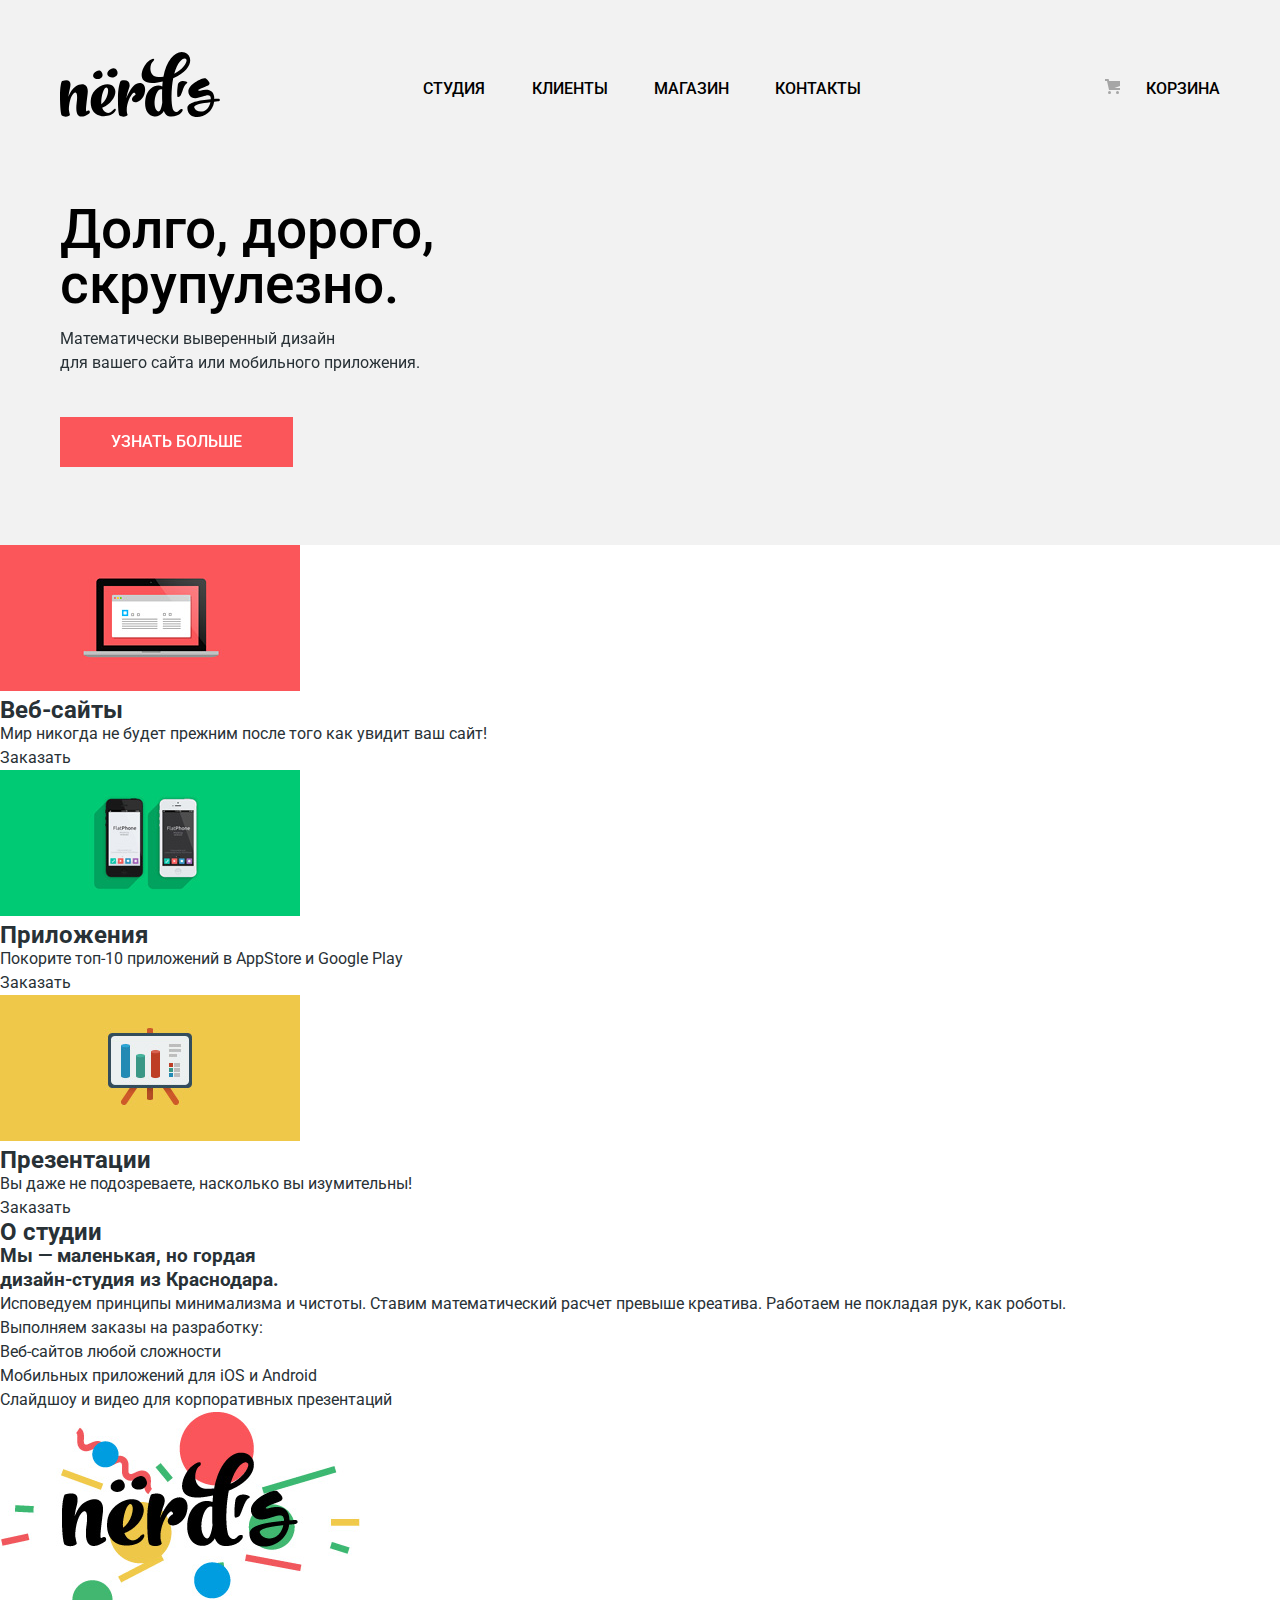
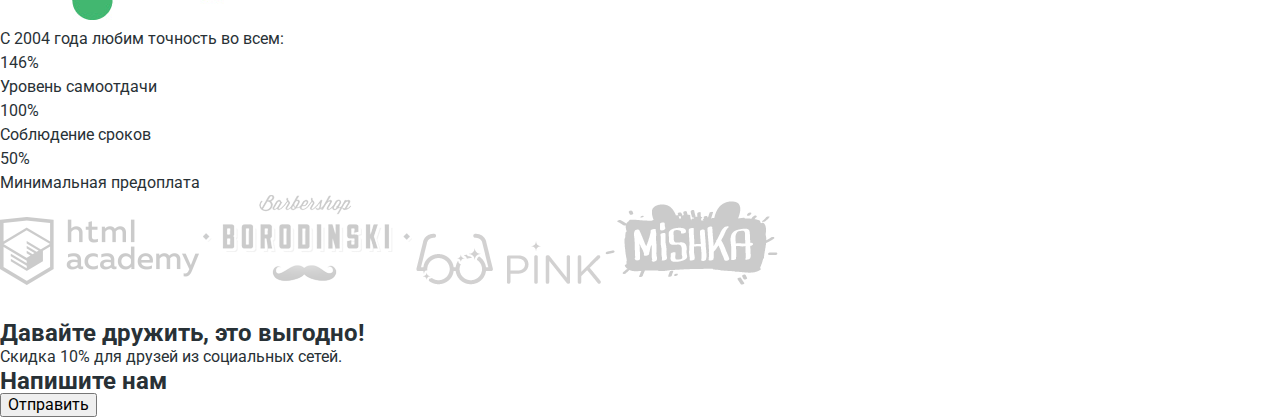
<file: index.html>
<!DOCTYPE html>
<html lang="ru">
<head>
  <meta charset="UTF-8">
  <meta name="viewport" content="width=device-width, initial-scale=1.0">
  <title>Интернет магазин «Nerds»</title>
  <link href="https://fonts.googleapis.com/css2?family=Roboto:wght@400;500;700&display=swap" rel="stylesheet">
  <link rel="stylesheet" href="css/normalize.css">
  <link rel="stylesheet" href="css/swiper-bundle.min.css">
  <link rel="stylesheet" href="css/style.css">
</head>
<body>
  <div class="site-container">
    <header class="header">
      <div class="container header__container">
        <a class="header__logo">
          <img src="img/nerds-logo.svg" width="160px" height="67px" alt="Логотип интернет магазина «Nerds»">
        </a>
        <nav class="header__nav">
          <menu class="header__list">
            <li>
              <a href="studio.html" class="menu-link">Студия</a>
            </li>
            <li>
              <a href="clients.html" class="menu-link">Клиенты</a>
            </li>
            <li>
              <a href="catalog.html" class="menu-link">Магазин</a>
            </li>
            <li>
              <a href="contacts.html" class="menu-link">Контакты</a>
            </li>
          </menu>
          <div class="header__cart">
            <img src="img/cart-icon.svg" width="15" height="15" alt="Корзина">
            <a href="cart.html" class="menu-link">Корзина</a>
          </div>
        </nav>
      </div>
    </header>
    <main class="main">
      <section class="top__section">
        <div class="container">
          <h1 hidden>Интернет магазин «Nerds»</h1>

          <div class="swiper-container">
            <div class="swiper-wrapper">
              <div class="swiper-slide slide__content">
                <div class="slide__descr">
                  <h2 class="slide__descr-title">Долго, дорого, <br> скрупулезно.</h2>
                  <p class="slide__descr-text">Математически выверенный дизайн <br> для вашего сайта
                    или мобильного приложения.</p>
                  <a href="blank.html" class="slide__descr-btn">Узнать больше</a>
                </div>
                <!-- <div class="slide__descr-image">
                                    <img src="img/slide1.png" height="413px" alt="Слайд 1">
                                </div> -->
              </div>
              <div class="swiper-slide slide__content">
                <div class="slide__descr">
                  <h2 class="slide__descr-title">Любим математику <br> как никто другой</h2>
                  <p class="slide__descr-text">Никакого креатива, только математические формулы <br>
                    для расчета идеальных пропорций.</p>
                  <a href="blank.html" class="slide__descr-btn">Узнать больше</a>
                </div>
                <!-- <div class="slide__descr-image">
                                    <img src="img/slide2.png" height="413px" alt="Слайд 2">
                                </div> -->
              </div>
              <div class="swiper-slide slide__content">
                <div class="slide__descr">
                  <h2 class="slide__descr-title">Только ночь, <br> только хардкор</h2>
                  <p class="slide__descr-text">Работать днем, как все? Мы против этого. <br> Ближе к
                    полуночи работа только начинается.
                  </p>
                  <a href="blank.html" class="slide__descr-btn">Узнать больше</a>
                </div>
                <!-- <div class="slide__descr-image">
                                    <img src="img/slide3.png" width="698px" height="413px" alt="Слайд 3">
                                </div> -->
              </div>
            </div>
          </div>
        </div>
      </section>
      <section>
        <ul>
          <li>
            <img src="img/illustration-1.svg" width="300" height="146" alt="Илюстрация 1">
            <h2>Веб-сайты</h2>
            <p>Мир никогда не будет прежним после того как увидит ваш сайт!</p>
            <a href="blank.html">Заказать</a>
          </li>
          <li>
            <img src="img/illustration-2.svg" width="300" height="146" alt="Илюстрация 2">
            <h2>Приложения</h2>
            <p>Покорите топ-10 приложений в AppStore и Google Play</p>
            <a href="blank.html">Заказать</a>
          </li>
          <li>
            <img src="img/illustration-3.svg" width="300" height="146" alt="Илюстрация 3">
            <h2>Презентации</h2>
            <p>Вы даже не подозреваете, насколько вы изумительны!</p>
            <a href="blank.html">Заказать</a>
          </li>
        </ul>
      </section>
      <section>
        <h2>О студии</h2>
        <div>
          <h3>
            Мы — маленькая, но гордая<br>
            дизайн-студия из Краснодара.
          </h3>
          <p>
            Исповедуем принципы минимализма и чистоты. Ставим математический расчет превыше креатива.
            Работаем не
            покладая
            рук, как роботы.
          </p>
          <p>Выполняем заказы на разработку:</p>
          <ul>
            <li>Веб-сайтов любой сложности</li>
            <li>Мобильных приложений для iOS и Android</li>
            <li>Слайдшоу и видео для корпоративных презентаций</li>
          </ul>
        </div>
        <div>
          <img src="img/nerds-illustration.svg" width="360" height="208" alt="Илюстрация «Nerds»">
          <p>С 2004 года любим точность во всем:</p>
          <div>
            <div>
              <p>146%</p>
              <p>Уровень самоотдачи</p>
            </div>
            <div>
              <p>100%</p>
              <p>Соблюдение сроков</p>
            </div>
            <div>
              <p>50%</p>
              <p>Минимальная предоплата</p>
            </div>
          </div>
        </div>
        <div>
          <img src="img/logo-1.png.svg" width="199" height="68" alt="Логотип HTML Academy">
          <img src="img/logo-2.png.svg" width="209" height="90" alt="Логотип Барбершоп «Бородинский»">
          <img src="img/logo-3.png.svg" width="185" height="52" alt="Логотип Pink">
          <img src="img/logo-4.png.svg" width="173" height="84" alt="Логотип Mishka">
        </div>
      </section>
    </main>
    <footer>
      <section>
        <!-- Здесь будет карта -->
      </section>
      <section>
        <a href="#"><img src="img/vk-icon.svg" width="27" height="16" alt="Вконтакте"></a>
        <a href="#"><img src="img/fb-icon.svg" width="12" height="22" alt="Фейсбук"></a>
        <a href="#"><img src="img/insta-icon.svg" width="21" height="21" alt="Инстаграм"></a>
      </section>
      <section>
        <h2>Давайте дружить, это выгодно!</h2>
        <p>Скидка 10% для друзей из социальных сетей.</p>
      </section>
    </footer>
    <section>
      <h2>Напишите нам</h2>
      <!-- Здесь будет форма для отправки -->
      <button>Отправить</button>
    </section>
  </div>
  <script src="js/jquery-3.6.0.min.js"></script>
  <script src="js/swiper-bundle.min.js"></script>
  <script src="js/main.js"></script>
</body>
</html>
</file>
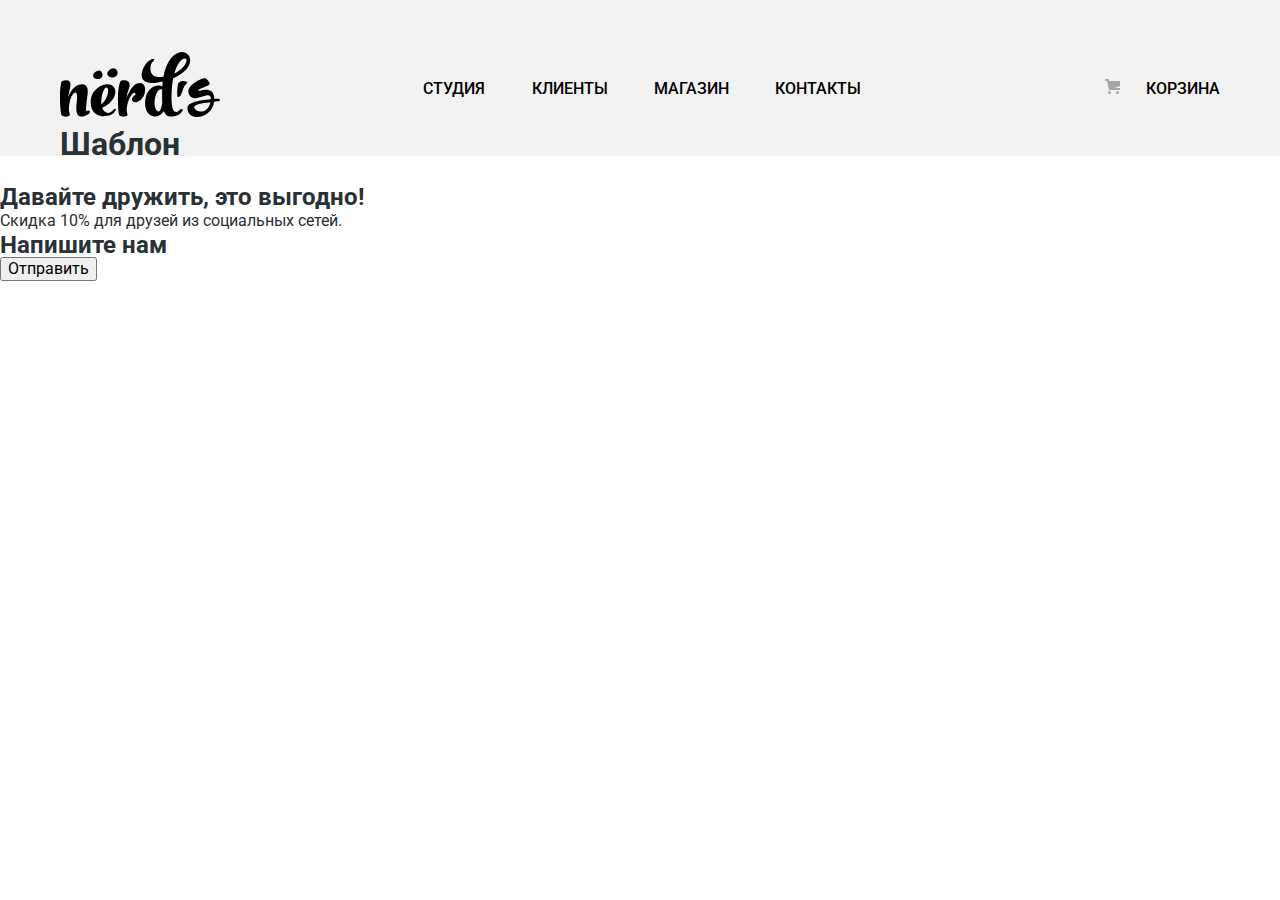
<file: blank.html>
<!DOCTYPE html>
<html lang="ru">

<head>
    <meta charset="UTF-8">
    <meta name="viewport" content="width=device-width, initial-scale=1.0">
    <title>Шаблон</title>
    <link href="https://fonts.googleapis.com/css2?family=Roboto:wght@400;500;700&display=swap" rel="stylesheet">
    <link rel="stylesheet" href="css/normalize.css">
    <link rel="stylesheet" href="css/swiper-bundle.min.css">
    <link rel="stylesheet" href="css/style.css">
</head>

<body>
    <div class="site-container">

        <header class="header">
            <div class="container header__container">
                <a href="index.html" class="header__logo">
                    <img src="img/nerds-logo.svg" width="160px" height="67px" alt="Логотип интернет магазина «Nerds»">
                </a>
                <nav class="header__nav">
                    <menu class="header__list">
                        <li>
                            <a href="studio.html" class="menu-link">Студия</a>
                        </li>
                        <li>
                            <a href="clients.html" class="menu-link">Клиенты</a>
                        </li>
                        <li>
                            <a href="catalog.html" class="menu-link">Магазин</a>
                        </li>
                        <li>
                            <a href="contacts.html" class="menu-link">Контакты</a>
                        </li>
                    </menu>
                    <div class="header__cart">
                        <img src="img/cart-icon.svg" width="15" height="15" alt="Корзина">
                        <a href="cart.html" class="menu-link">Корзина</a>
                    </div>
                </nav>
            </div>
        </header>

        <main class="main">
            <section class="top__section">
                <div class="container">
                    <h1>Шаблон</h1>
                </div>
            </section>
        </main>

        <footer>
            <section>
                <!-- Здесь будет карта -->
            </section>

            <section>
                <a href="#"><img src="img/vk-icon.svg" width="27" height="16" alt="Вконтакте"></a>
                <a href="#"><img src="img/fb-icon.svg" width="12" height="22" alt="Фейсбук"></a>
                <a href="#"><img src="img/insta-icon.svg" width="21" height="21" alt="Инстаграм"></a>
            </section>

            <section>
                <h2>Давайте дружить, это выгодно!</h2>
                <p>Скидка 10% для друзей из социальных сетей.</p>
            </section>
        </footer>

        <section>
            <h2>Напишите нам</h2>
            <!-- Здесь будет форма для отправки -->
            <button>Отправить</button>
        </section>

    </div>

    <script src="/libs/jquery-3.6.0.min.js"></script>
    <script src="/libs/swiper-bundle.min.js"></script>
    <script src="js/main.js"></script>
</body>

</html>
</file>
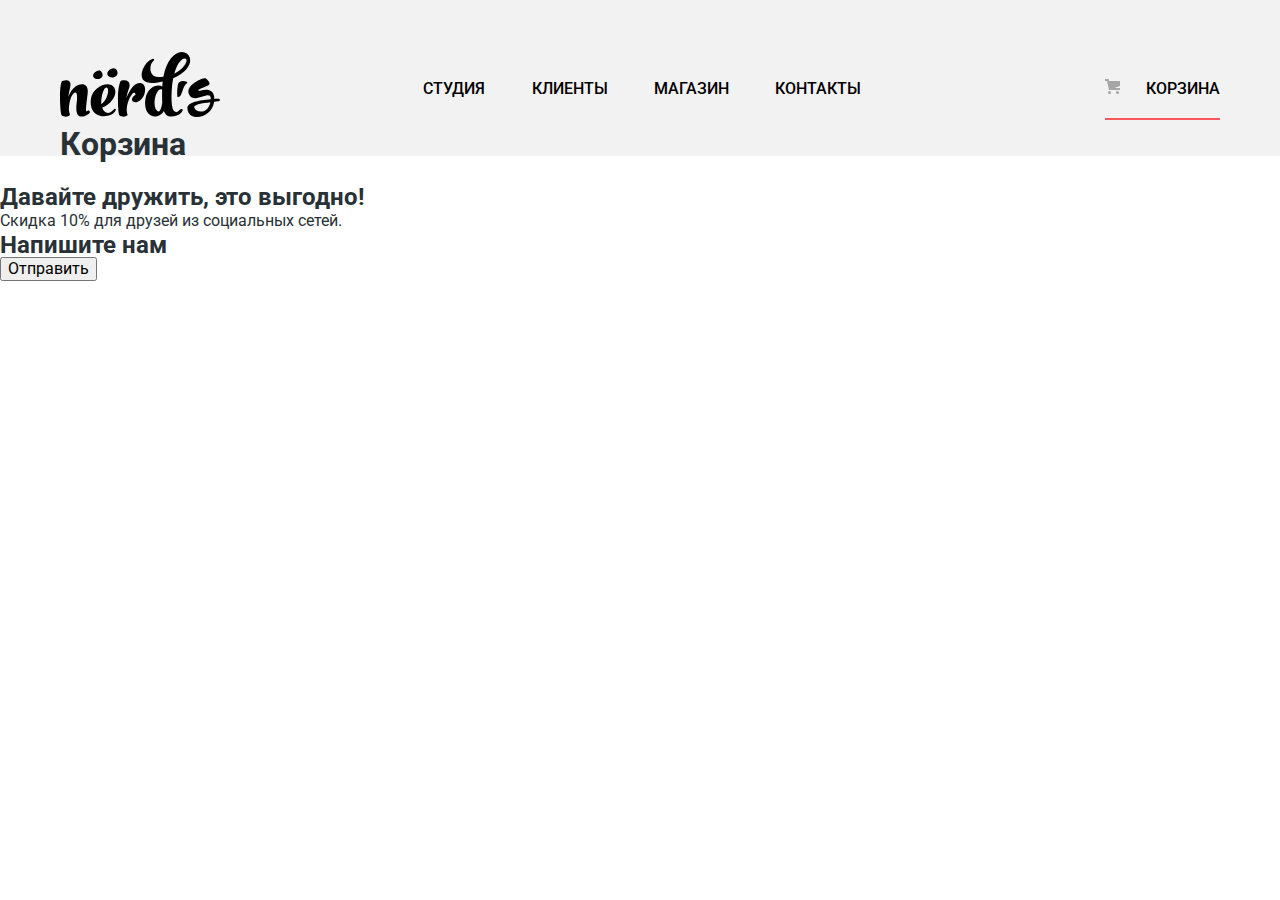
<file: cart.html>
<!DOCTYPE html>
<html lang="ru">

<head>
    <meta charset="UTF-8">
    <meta name="viewport" content="width=device-width, initial-scale=1.0">
    <title>Корзина</title>
    <link href="https://fonts.googleapis.com/css2?family=Roboto:wght@400;500;700&display=swap" rel="stylesheet">
    <link rel="stylesheet" href="css/normalize.css">
    <link rel="stylesheet" href="css/swiper-bundle.min.css">
    <link rel="stylesheet" href="css/style.css">
</head>

<body>
    <div class="site-container">

        <header class="header">
            <div class="container header__container">
                <a href="index.html" class="header__logo">
                    <img src="img/nerds-logo.svg" width="160px" height="67px" alt="Логотип интернет магазина «Nerds»">
                </a>
                <nav class="header__nav">
                    <menu class="header__list">
                        <li>
                            <a href="studio.html" class="menu-link">Студия</a>
                        </li>
                        <li>
                            <a href="clients.html" class="menu-link">Клиенты</a>
                        </li>
                        <li>
                            <a href="catalog.html" class="menu-link">Магазин</a>
                        </li>
                        <li>
                            <a href="contacts.html" class="menu-link">Контакты</a>
                        </li>
                    </menu>
                    <div class="header__cart">
                        <img src="img/cart-icon.svg" width="15" height="15" alt="Корзина">
                        <a href="cart.html" class="menu-link">Корзина</a>
                    </div>
                </nav>
            </div>
        </header>

        <main class="main">
            <section class="top__section">
                <div class="container">
                    <h1>Корзина</h1>
                </div>
            </section>
        </main>

        <footer>
            <section>
                <!-- Здесь будет карта -->
            </section>

            <section>
                <a href="#"><img src="img/vk-icon.svg" width="27" height="16" alt="Вконтакте"></a>
                <a href="#"><img src="img/fb-icon.svg" width="12" height="22" alt="Фейсбук"></a>
                <a href="#"><img src="img/insta-icon.svg" width="21" height="21" alt="Инстаграм"></a>
            </section>

            <section>
                <h2>Давайте дружить, это выгодно!</h2>
                <p>Скидка 10% для друзей из социальных сетей.</p>
            </section>
        </footer>

        <section>
            <h2>Напишите нам</h2>
            <!-- Здесь будет форма для отправки -->
            <button>Отправить</button>
        </section>

    </div>

    <script src="js/jquery-3.6.0.min.js"></script>
    <script src="js/swiper-bundle.min.js"></script>
    <script src="js/main.js"></script>
</body>

</html>
</file>
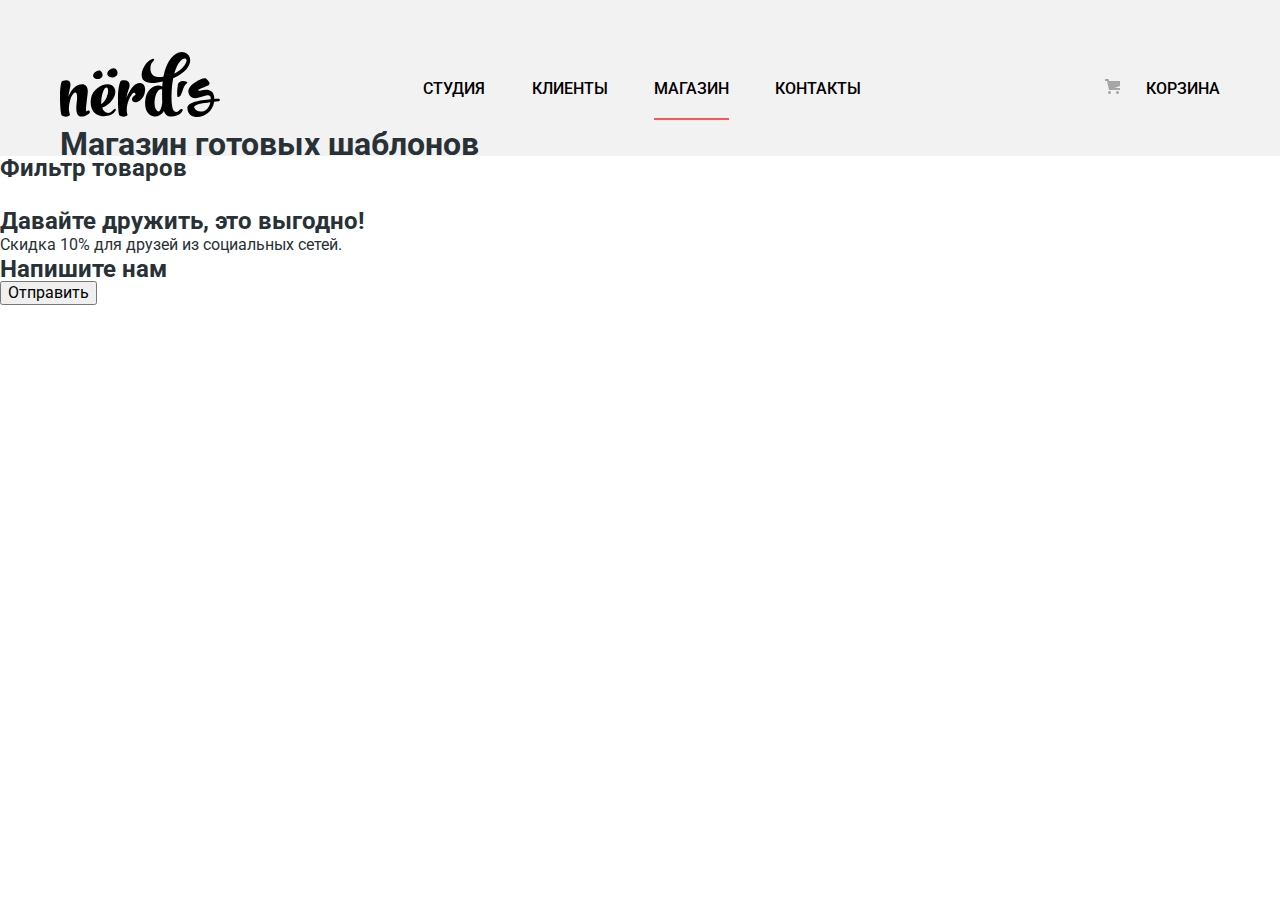
<file: catalog.html>
<!DOCTYPE html>
<html lang="ru">

<head>
    <meta charset="UTF-8">
    <meta name="viewport" content="width=device-width, initial-scale=1.0">
    <title>Каталог магазина «Nerds»</title>
    <link href="https://fonts.googleapis.com/css2?family=Roboto:wght@400;500;700&display=swap" rel="stylesheet">
    <link rel="stylesheet" href="css/normalize.css">
    <link rel="stylesheet" href="css/swiper-bundle.min.css">
    <link rel="stylesheet" href="css/style.css">
</head>

<body>
    <div class="site-container">

        <header class="header">
            <div class="container header__container">
                <a href="index.html" class="header__logo">
                    <img src="img/nerds-logo.svg" width="160px" height="67px" alt="Логотип интернет магазина «Nerds»">
                </a>
                <nav class="header__nav">
                    <menu class="header__list">
                        <li>
                            <a href="studio.html" class="menu-link">Студия</a>
                        </li>
                        <li>
                            <a href="clients.html" class="menu-link">Клиенты</a>
                        </li>
                        <li>
                            <a href="catalog.html" class="menu-link">Магазин</a>
                        </li>
                        <li>
                            <a href="contacts.html" class="menu-link">Контакты</a>
                        </li>
                    </menu>
                    <div class="header__cart">
                        <img src="img/cart-icon.svg" width="15" height="15" alt="Корзина">
                        <a href="cart.html" class="menu-link">Корзина</a>
                    </div>
                </nav>
            </div>
        </header>

        <main class="main">
            <section class="top__section">
                <div class="container">
                    <h1>Магазин готовых шаблонов</h1>
                </div>
            </section>

            <section>
                <h2>Фильтр товаров</h2>
                <!-- Здесь будет форма фильтра -->
            </section>
        </main>

        <footer>
            <section>
                <!-- Здесь будет карта -->
            </section>

            <section>
                <a href="#"><img src="img/vk-icon.svg" width="27" height="16" alt="Вконтакте"></a>
                <a href="#"><img src="img/fb-icon.svg" width="12" height="22" alt="Фейсбук"></a>
                <a href="#"><img src="img/insta-icon.svg" width="21" height="21" alt="Инстаграм"></a>
            </section>

            <section>
                <h2>Давайте дружить, это выгодно!</h2>
                <p>Скидка 10% для друзей из социальных сетей.</p>
            </section>
        </footer>

        <section>
            <h2>Напишите нам</h2>
            <!-- Здесь будет форма для отправки -->
            <button>Отправить</button>
        </section>

    </div>

    <script src="js/jquery-3.6.0.min.js"></script>
    <script src="js/swiper-bundle.min.js"></script>
    <script src="js/main.js"></script>
</body>

</html>
</file>
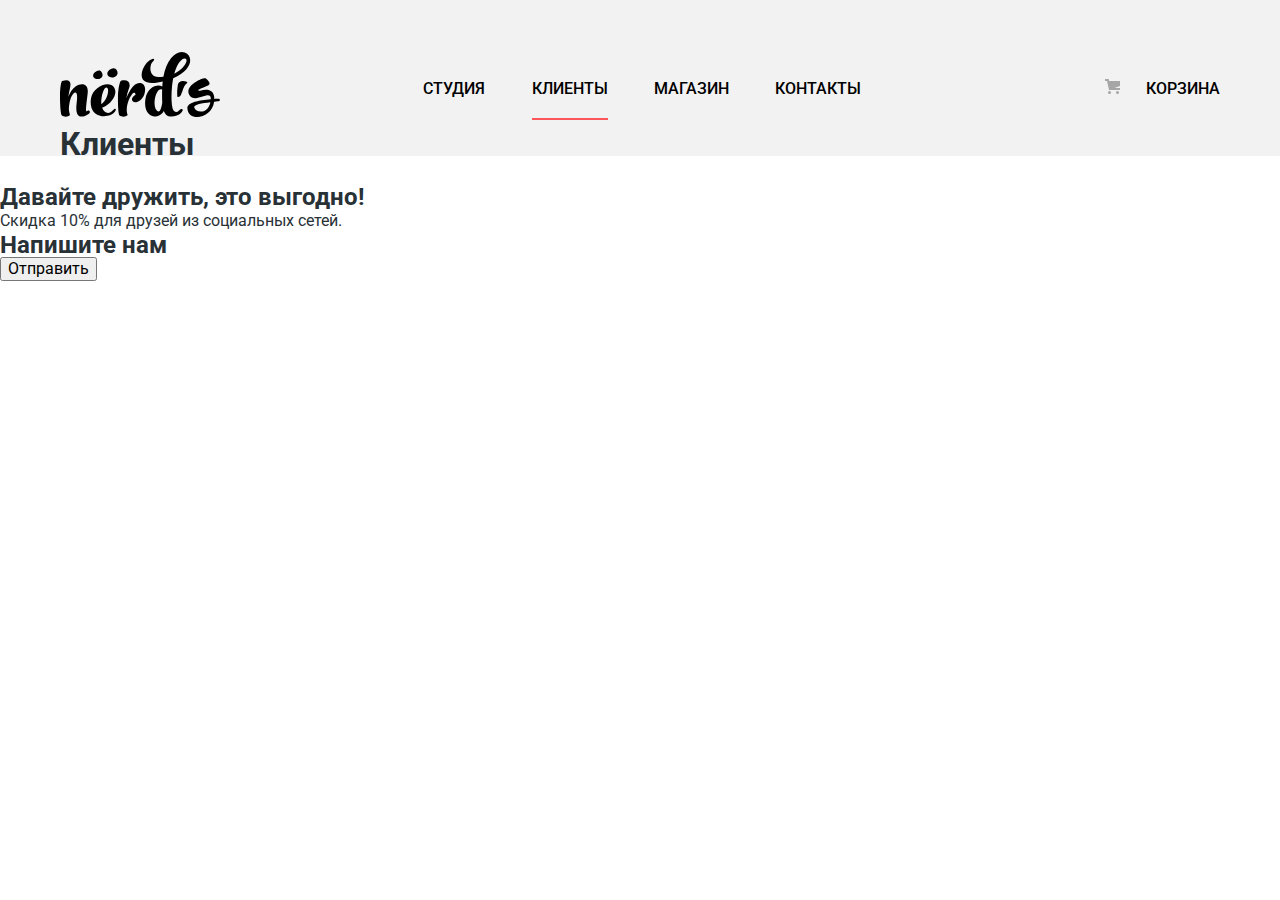
<file: clients.html>
<!DOCTYPE html>
<html lang="ru">

<head>
    <meta charset="UTF-8">
    <meta name="viewport" content="width=device-width, initial-scale=1.0">
    <title>Клиенты магазина «Nerds»</title>
    <link href="https://fonts.googleapis.com/css2?family=Roboto:wght@400;500;700&display=swap" rel="stylesheet">
    <link rel="stylesheet" href="css/normalize.css">
    <link rel="stylesheet" href="css/swiper-bundle.min.css">
    <link rel="stylesheet" href="css/style.css">
</head>

<body>
    <div class="site-container">

        <header class="header">
            <div class="container header__container">
                <a href="index.html" class="header__logo">
                    <img src="img/nerds-logo.svg" width="160px" height="67px" alt="Логотип интернет магазина «Nerds»">
                </a>
                <nav class="header__nav">
                    <menu class="header__list">
                        <li>
                            <a href="studio.html" class="menu-link">Студия</a>
                        </li>
                        <li>
                            <a href="clients.html" class="menu-link">Клиенты</a>
                        </li>
                        <li>
                            <a href="catalog.html" class="menu-link">Магазин</a>
                        </li>
                        <li>
                            <a href="contacts.html" class="menu-link">Контакты</a>
                        </li>
                    </menu>
                    <div class="header__cart">
                        <img src="img/cart-icon.svg" width="15" height="15" alt="Корзина">
                        <a href="cart.html" class="menu-link">Корзина</a>
                    </div>
                </nav>
            </div>
        </header>

        <main class="main">
            <section class="top__section">
                <div class="container">
                    <h1>Клиенты</h1>
                </div>
            </section>
        </main>

        <footer>
            <section>
                <!-- Здесь будет карта -->
            </section>

            <section>
                <a href="#"><img src="img/vk-icon.svg" width="27" height="16" alt="Вконтакте"></a>
                <a href="#"><img src="img/fb-icon.svg" width="12" height="22" alt="Фейсбук"></a>
                <a href="#"><img src="img/insta-icon.svg" width="21" height="21" alt="Инстаграм"></a>
            </section>

            <section>
                <h2>Давайте дружить, это выгодно!</h2>
                <p>Скидка 10% для друзей из социальных сетей.</p>
            </section>
        </footer>

        <section>
            <h2>Напишите нам</h2>
            <!-- Здесь будет форма для отправки -->
            <button>Отправить</button>
        </section>

    </div>

    <script src="js/jquery-3.6.0.min.js"></script>
    <script src="js/swiper-bundle.min.js"></script>
    <script src="js/main.js"></script>
</body>

</html>
</file>
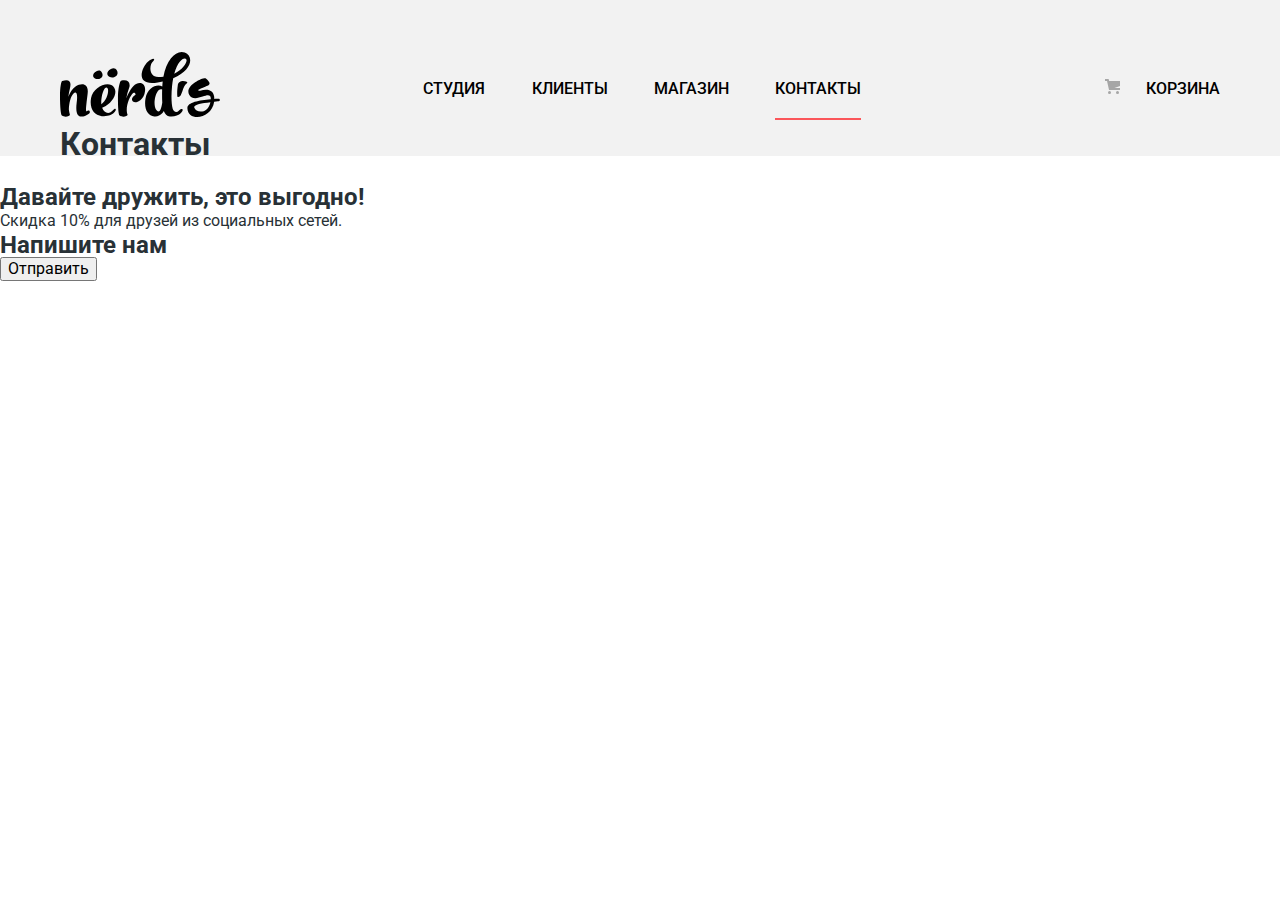
<file: contacts.html>
<!DOCTYPE html>
<html lang="ru">

<head>
    <meta charset="UTF-8">
    <meta name="viewport" content="width=device-width, initial-scale=1.0">
    <title>Контакты магазина «Nerds»</title>
    <link href="https://fonts.googleapis.com/css2?family=Roboto:wght@400;500;700&display=swap" rel="stylesheet">
    <link rel="stylesheet" href="css/normalize.css">
    <link rel="stylesheet" href="css/swiper-bundle.min.css">
    <link rel="stylesheet" href="css/style.css">
</head>

<body>
    <div class="site-container">

        <header class="header">
            <div class="container header__container">
                <a href="index.html" class="header__logo">
                    <img src="img/nerds-logo.svg" width="160px" height="67px" alt="Логотип интернет магазина «Nerds»">
                </a>
                <nav class="header__nav">
                    <menu class="header__list">
                        <li>
                            <a href="studio.html" class="menu-link">Студия</a>
                        </li>
                        <li>
                            <a href="clients.html" class="menu-link">Клиенты</a>
                        </li>
                        <li>
                            <a href="catalog.html" class="menu-link">Магазин</a>
                        </li>
                        <li>
                            <a href="contacts.html" class="menu-link">Контакты</a>
                        </li>
                    </menu>
                    <div class="header__cart">
                        <img src="img/cart-icon.svg" width="15" height="15" alt="Корзина">
                        <a href="cart.html" class="menu-link">Корзина</a>
                    </div>
                </nav>
            </div>
        </header>

        <main class="main">
            <section class="top__section">
                <div class="container">
                    <h1>Контакты</h1>
                </div>
            </section>
        </main>

        <footer>
            <section>
                <!-- Здесь будет карта -->
            </section>

            <section>
                <a href="#"><img src="img/vk-icon.svg" width="27" height="16" alt="Вконтакте"></a>
                <a href="#"><img src="img/fb-icon.svg" width="12" height="22" alt="Фейсбук"></a>
                <a href="#"><img src="img/insta-icon.svg" width="21" height="21" alt="Инстаграм"></a>
            </section>

            <section>
                <h2>Давайте дружить, это выгодно!</h2>
                <p>Скидка 10% для друзей из социальных сетей.</p>
            </section>
        </footer>

        <section>
            <h2>Напишите нам</h2>
            <!-- Здесь будет форма для отправки -->
            <button>Отправить</button>
        </section>

    </div>

    <script src="js/jquery-3.6.0.min.js"></script>
    <script src="js/swiper-bundle.min.js"></script>
    <script src="js/main.js"></script>
</body>

</html>
</file>
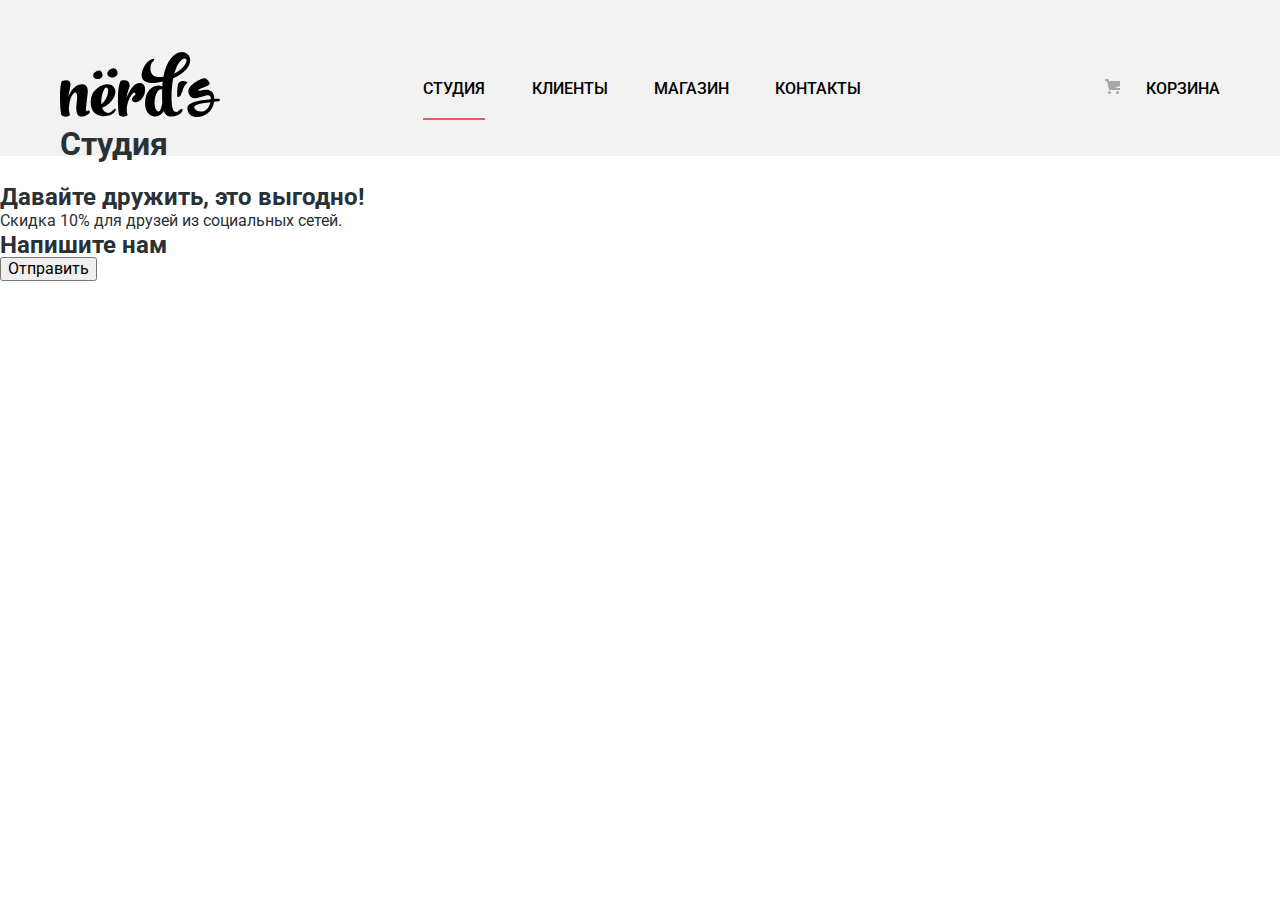
<file: studio.html>
<!DOCTYPE html>
<html lang="ru">

<head>
    <meta charset="UTF-8">
    <meta name="viewport" content="width=device-width, initial-scale=1.0">
    <title>Студия магазина «Nerds»</title>
    <link href="https://fonts.googleapis.com/css2?family=Roboto:wght@400;500;700&display=swap" rel="stylesheet">
    <link rel="stylesheet" href="css/normalize.css">
    <link rel="stylesheet" href="css/swiper-bundle.min.css">
    <link rel="stylesheet" href="css/style.css">
</head>

<body>
    <div class="site-container">

        <header class="header">
            <div class="container header__container">
                <a href="index.html" class="header__logo">
                    <img src="img/nerds-logo.svg" width="160px" height="67px" alt="Логотип интернет магазина «Nerds»">
                </a>
                <nav class="header__nav">
                    <menu class="header__list">
                        <li>
                            <a href="studio.html" class="menu-link">Студия</a>
                        </li>
                        <li>
                            <a href="clients.html" class="menu-link">Клиенты</a>
                        </li>
                        <li>
                            <a href="catalog.html" class="menu-link">Магазин</a>
                        </li>
                        <li>
                            <a href="contacts.html" class="menu-link">Контакты</a>
                        </li>
                    </menu>
                    <div class="header__cart">
                        <img src="img/cart-icon.svg" width="15" height="15" alt="Корзина">
                        <a href="cart.html" class="menu-link">Корзина</a>
                    </div>
                </nav>
            </div>
        </header>

        <main class="main">
            <section class="top__section">
                <div class="container">
                    <h1>Студия</h1>
                </div>
            </section>
        </main>

        <footer>
            <section>
                <!-- Здесь будет карта -->
            </section>

            <section>
                <a href="#"><img src="img/vk-icon.svg" width="27" height="16" alt="Вконтакте"></a>
                <a href="#"><img src="img/fb-icon.svg" width="12" height="22" alt="Фейсбук"></a>
                <a href="#"><img src="img/insta-icon.svg" width="21" height="21" alt="Инстаграм"></a>
            </section>

            <section>
                <h2>Давайте дружить, это выгодно!</h2>
                <p>Скидка 10% для друзей из социальных сетей.</p>
            </section>
        </footer>

        <section>
            <h2>Напишите нам</h2>
            <!-- Здесь будет форма для отправки -->
            <button>Отправить</button>
        </section>

    </div>

    <script src="js/jquery-3.6.0.min.js"></script>
    <script src="js/swiper-bundle.min.js"></script>
    <script src="js/main.js"></script>
</body>

</html>
</file>
<file: css/style.css>
/* Variables */

:root {
    --white-color: #fff;
    --black-color: #000;
    --bg-color: #f2f2f2;
    --space-color: #283136;
    --carnation-color: #fb565a;
    --carnation-hover-color: #e74246;
    --carnation-active-color: #d7373b;
}

/* Global */

html {
    box-sizing: border-box;
}

*,
*::before,
*::after {
    box-sizing: inherit;
}

body {
    font-family: 'Roboto', sans-serif;
    font-weight: 400;
    font-size: 16px;
    line-height: 24px;
    color: var(--space-color);
    margin: 0;
}

h1,
h2,
h3,
h4,
h5,
h6 {
    margin: 0;
    padding: 0;
}

p {
    margin: 0;
    padding: 0;
}

ul,
ol,
menu {
    margin: 0;
    padding: 0;
    list-style: none;
}

a {
    color: inherit;
    text-decoration: none;
}

img {
    max-width: 100%;
}

/* Overall */

.site-container {
    max-width: 1440px;
    margin: 0 auto;
    overflow: hidden;
}

.container {
    max-width: 1220px;
    padding: 0 30px;
    margin: 0 auto;
}

.btn-reset {
    border: none;
    background-color: transparent;
    cursor: pointer;
    padding: 0;
}

.active-page {
    border-bottom: 2px solid var(--carnation-color);
    padding-bottom: 20px;
}

/* Header */

.header__container {
    font-weight: 500;
    line-height: 30px;
    text-transform: uppercase;
    color: var(--black-color);
    display: flex;
    justify-content: space-between;
    align-items: center;
    width: 100%;
    padding-top: 48px;
    position: absolute;
    left: 50%;
    top: 0;
    transform: translateX(-50%);
    z-index: 10;
}

.header__logo {
    line-height: 0;
}

.header__logo[href] img {
    opacity: 1;
    transition: 0.3s;
}

.header__logo[href] img:hover {
    opacity: 0.8;
    transition: 0.3s;
}

.header__logo[href] img:active {
    opacity: 0.3;
    transition: 0.3s;
}

.header__nav {
    display: flex;
    justify-content: space-between;
    width: 68.7%;
    height: 46px;
    margin-top: 26px;
}

.header__list {
    display: flex;
    justify-content: space-between;
    width: 55%;
}

.menu-link[href] {
    opacity: 1;
    transition: 0.3s;
}

.menu-link[href]:hover {
    color: var(--carnation-color);
    transition: 0.3s;
}

.menu-link[href]:active {
    color: var(--black-color);
    opacity: 0.3;
    transition: 0.3s;
}

.header__cart img {
    margin-right: 22px;
}

/* Top section */

.top__section {
    background-color: var(--bg-color);
    padding-top: 132px;
}

/* Slider */

.swiper-container {
    width: 100%;
    height: 413px;
}

.slide__content {
    overflow-x: auto;
}

.slide__descr {
    position: absolute;
    top: 0;
    left: 0;
    padding-top: 70px;
}

.slide__descr-title {
    font-weight: 500;
    font-size: 55px;
    line-height: 55px;
    color: var(--black-color);
    margin-bottom: 15px;
}

.slide__descr-text {
    margin-bottom: 42px;
}

.slide__descr-btn {
    display: inline-block;
    font-weight: 500;
    line-height: 18px;
    text-transform: uppercase;
    color: var(--white-color);
    background-color: var(--carnation-color);
    padding: 16px 51px;
    transition: color 0.3s;
}

.slide__descr-btn:hover {
    background-color: var(--carnation-hover-color);
    transition: color 0.3s;
}

.slide__descr-btn:active {
    background-color: var(--carnation-active-color);
    color: rgba(255, 255, 255, 0.3);
    transition: color 0.3s;
}

/* .slide__descr-image {
    position: absolute;
    top: 0;
    right: 0;
    width: max-content;
    height: 413px;
    z-index: -1;
} */
</file>
